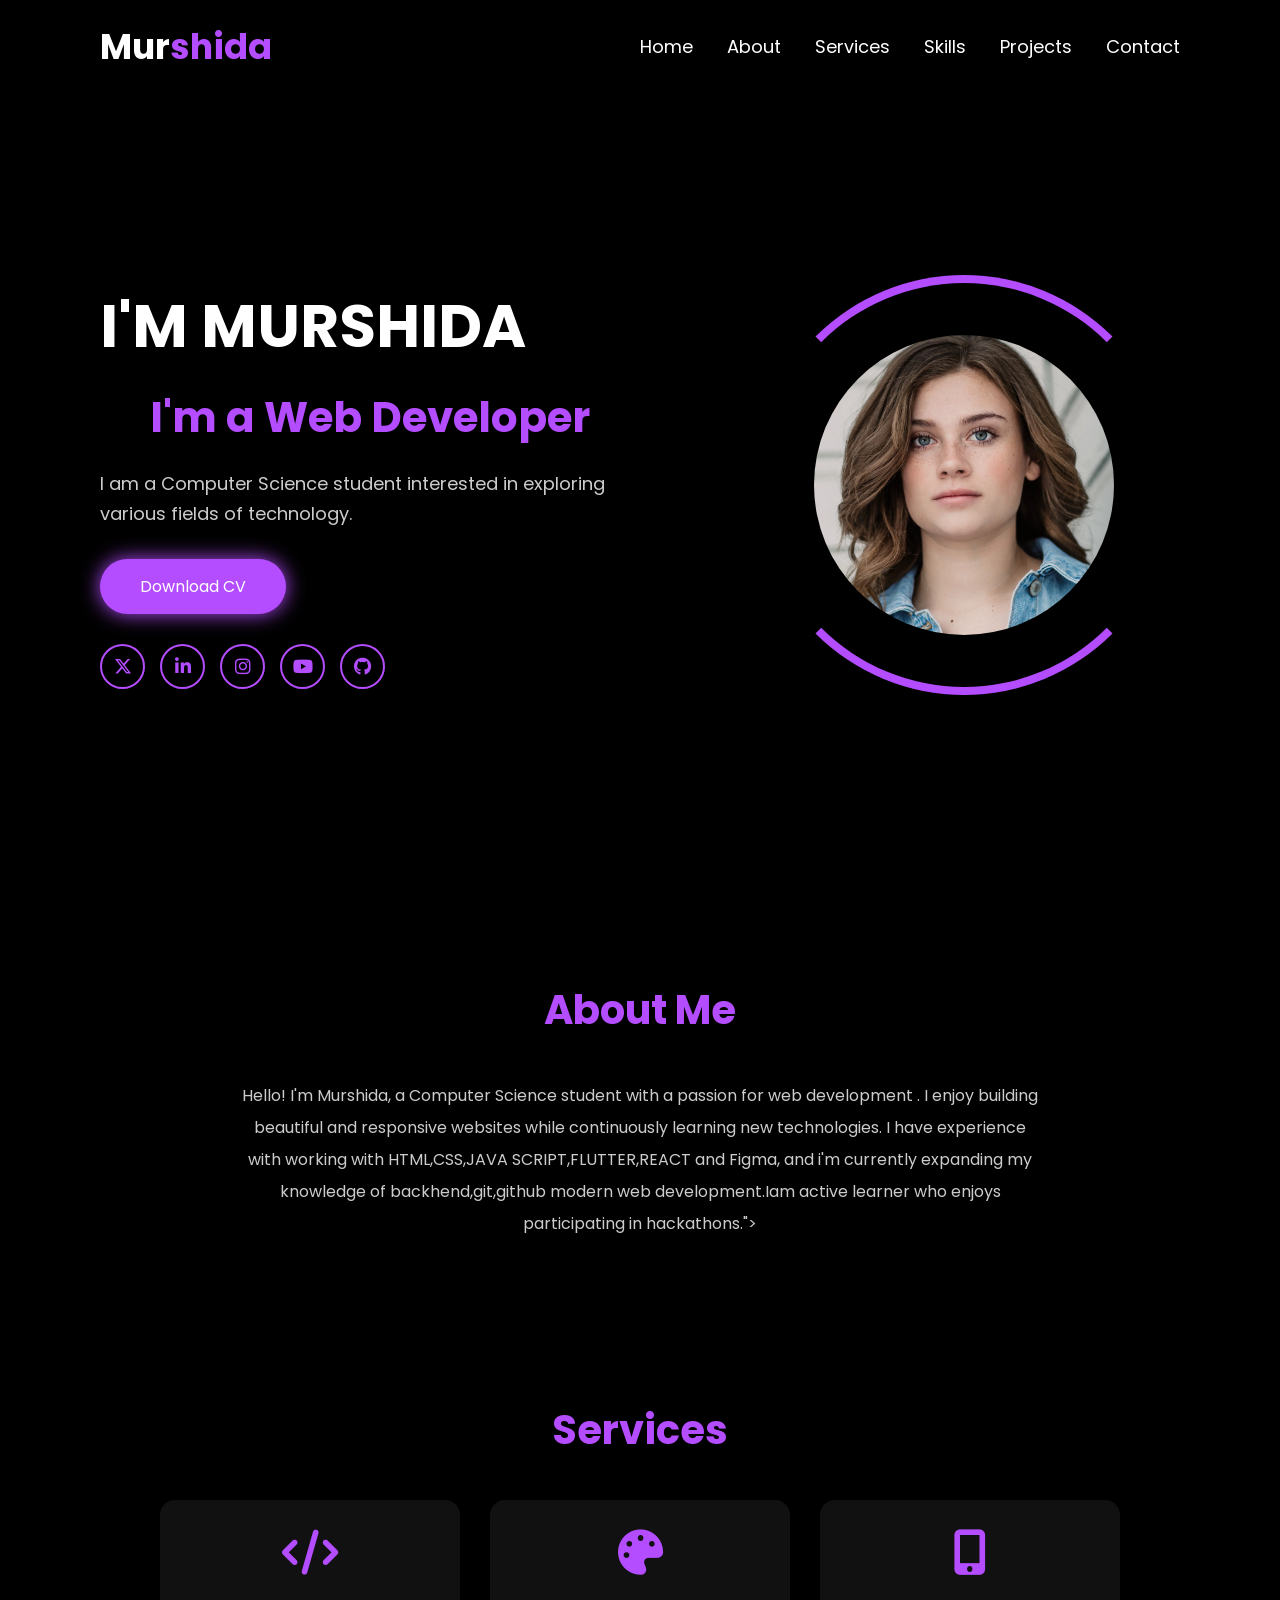
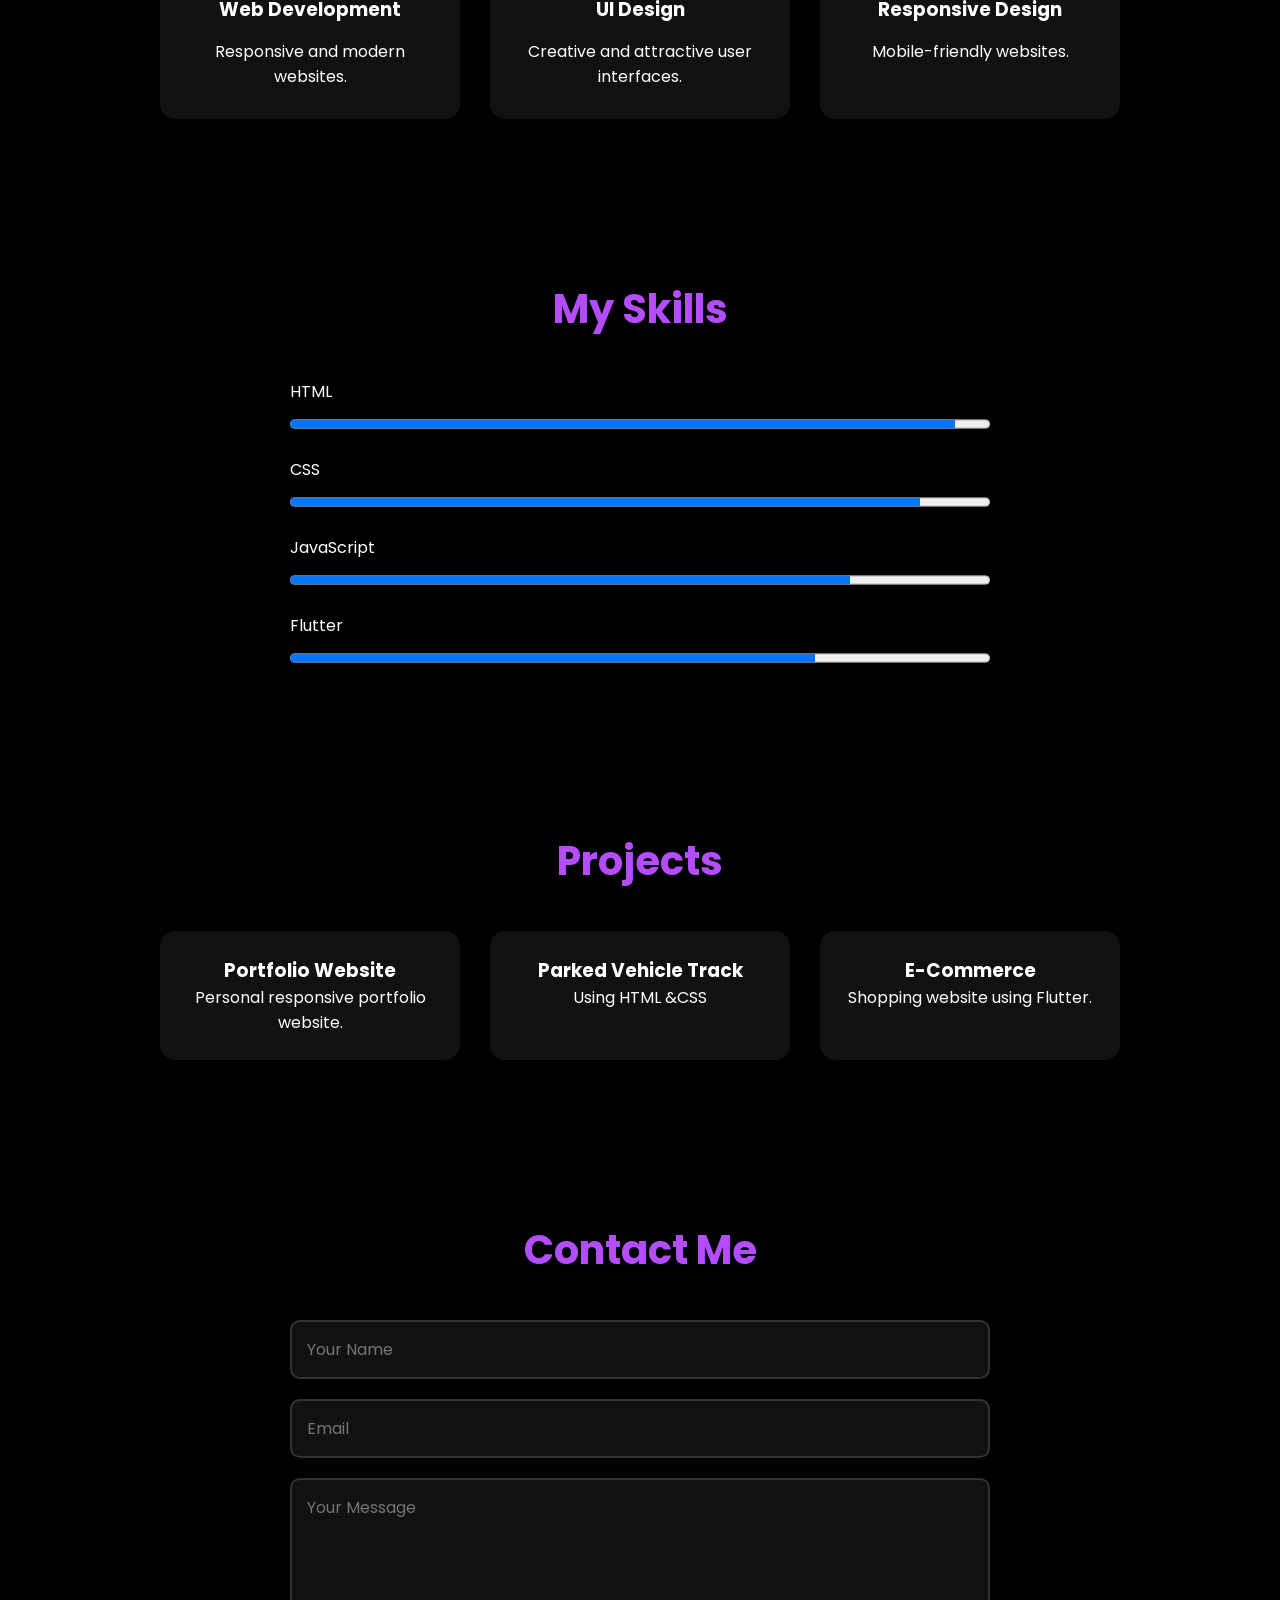
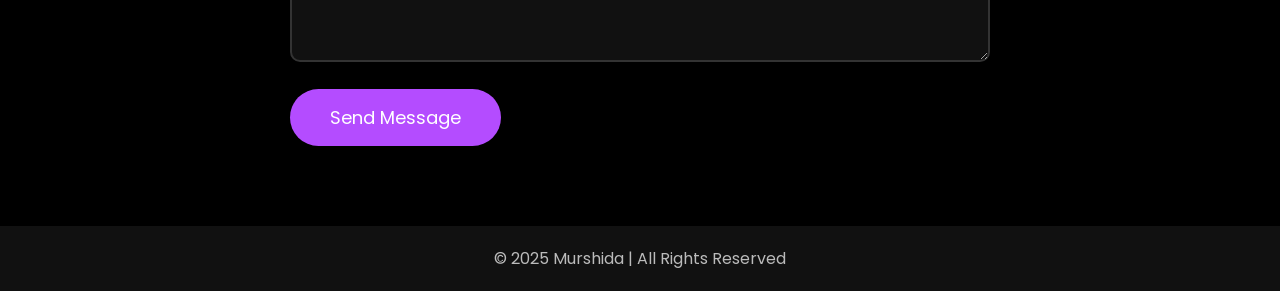
<file: index.html>
<!DOCTYPE html>
<html lang="en">
<head>
    <meta charset="UTF-8">
    <meta name="viewport" content="width=device-width, initial-scale=1.0">
    <title>My Portfolio</title>

    <!-- CSS -->
    <link rel="stylesheet" href="port.css">

    <!-- Google Fonts -->
    <link href="https://fonts.googleapis.com/css2?family=Poppins:wght@300;400;500;600;700&display=swap" rel="stylesheet">

    <!-- Font Awesome -->
    <link rel="stylesheet"
    href="https://cdnjs.cloudflare.com/ajax/libs/font-awesome/6.5.2/css/all.min.css">
</head>
<body>

<!-- ================= NAVBAR ================= -->

<header>

    <div class="logo">
        Mur<span>shida</span>
    </div>

    <nav>

        <a href="#home">Home</a>
        <a href="#about">About</a>
        <a href="#services">Services</a>
        <a href="#skills">Skills</a>
        <a href="#projects">Projects</a>
        <a href="#contact">Contact</a>

    </nav>

</header>

<!-- ================= HOME ================= -->

<section class="home" id="home">

    <div class="home-text">

        <h1>I'M MURSHIDA</h1>

        <h2>I'm a <span>Web Developer</span></h2>

        <p>
            I am a Computer Science student interested in exploring various fields of technology.
           
        </p>

        <a href="resume.pdf" class="btn" download>
            Download CV
        </a>

        <div class="social-icons">

            <a href="#">
                <i class="fa-brands fa-x-twitter"></i>
            </a>

            <a href="#">
                <i class="fa-brands fa-linkedin-in"></i>
            </a>

            <a href="#">
                <i class="fa-brands fa-instagram"></i>
            </a>

            <a href="#">
                <i class="fa-brands fa-youtube"></i>
            </a>

            <a href="#">
                <i class="fa-brands fa-github"></i>
            </a>

        </div>

    </div>

    <div class="home-image">

        <div class="circle"></div>

        <img src="PROFILE" alt="Profile">

    </div>

</section>

<!-- ================= ABOUT ================= -->

<section id="about" class="about">

    <h2>About Me</h2>

    <p>

        Hello! I'm Murshida, a Computer Science student with a passion
        for web development . I enjoy building beautiful
        and responsive websites while continuously learning new
        technologies. I have experience with working with HTML,CSS,JAVA SCRIPT,FLUTTER,REACT and Figma, and i'm currently expanding my knowledge of backhend,git,github modern web development.Iam active learner who enjoys participating in hackathons."></div>

    </p>

</section>

<!-- ================= SERVICES ================= -->

<section id="services" class="services">

    <h2>Services</h2>

    <div class="service-container">

        <div class="service-box">
            <i class="fa-solid fa-code"></i>
            <h3>Web Development</h3>
            <p>Responsive and modern websites.</p>
        </div>

        <div class="service-box">
            <i class="fa-solid fa-palette"></i>
            <h3>UI Design</h3>
            <p>Creative and attractive user interfaces.</p>
        </div>

        <div class="service-box">
            <i class="fa-solid fa-mobile-screen-button"></i>
            <h3>Responsive Design</h3>
            <p>Mobile-friendly websites.</p>
        </div>

    </div>

</section>

<!-- ================= SKILLS ================= -->

<section id="skills" class="skills">

    <h2>My Skills</h2>

    <div class="skill">

        <p>HTML</p>
        <progress value="95" max="100"></progress>

        <p>CSS</p>
        <progress value="90" max="100"></progress>

        <p>JavaScript</p>
        <progress value="80" max="100"></progress>

        <p>Flutter</p>
        <progress value="75" max="100"></progress>

    </div>

</section>

<!-- ================= PROJECTS ================= -->

<section id="projects" class="projects">

    <h2>Projects</h2>

    <div class="project-container">

        <div class="project-box">
            <h3>Portfolio Website</h3>
            <p>Personal responsive portfolio website.</p>
        </div>

        <div class="project-box">
            <h3>Parked Vehicle Track</h3>
            <p>Using HTML &CSS</p>
        </div>

        <div class="project-box">
            <h3>E-Commerce</h3>
            <p>Shopping website using Flutter.</p>
        </div>

    </div>

</section>

<!-- ================= CONTACT ================= -->

<section id="contact" class="contact">

    <h2>Contact Me</h2>

    <form>

        <input type="text" placeholder="Your Name" required>

        <input type="email" placeholder="Email" required>

        <textarea rows="6" placeholder="Your Message"></textarea>

        <button type="submit">Send Message</button>

    </form>

</section>

<!-- ================= FOOTER ================= -->

<footer>

    <p>
        © 2025 Murshida | All Rights Reserved
    </p>

</footer>

</body>
</html>
</file>
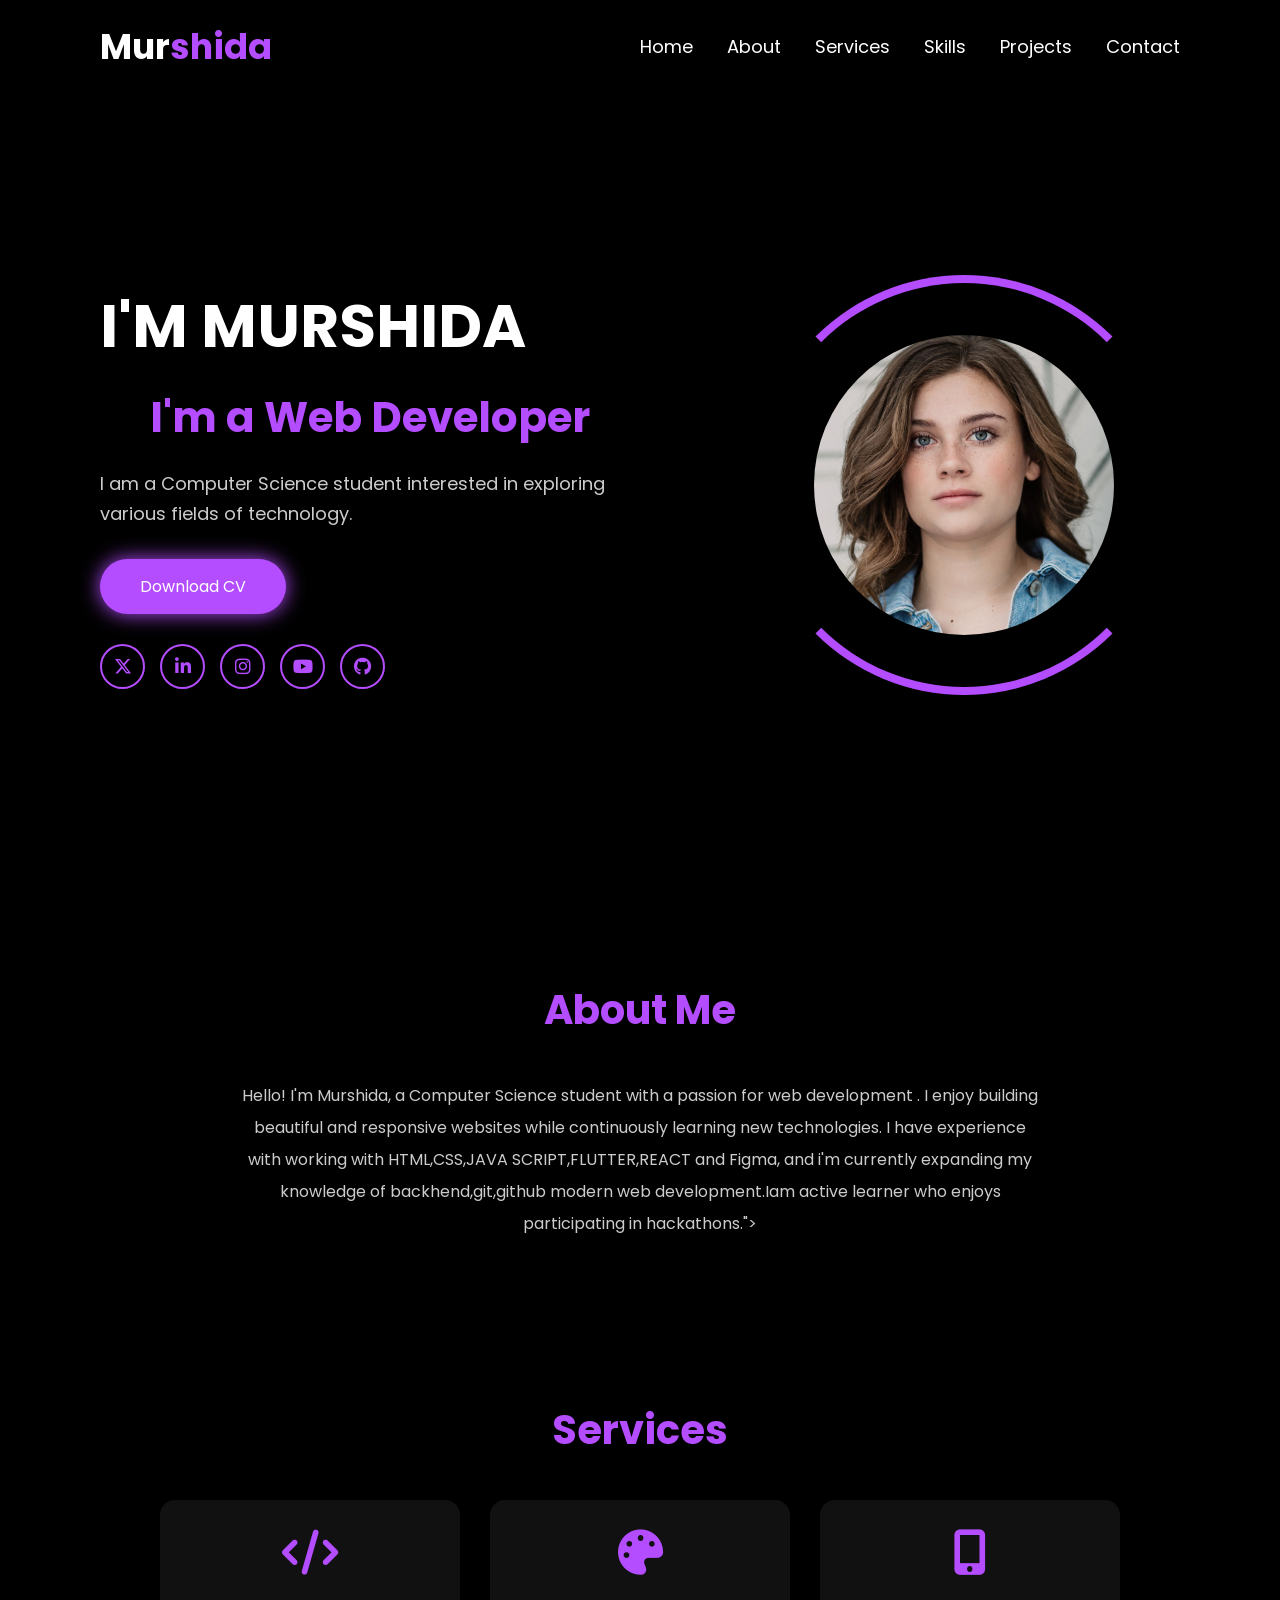
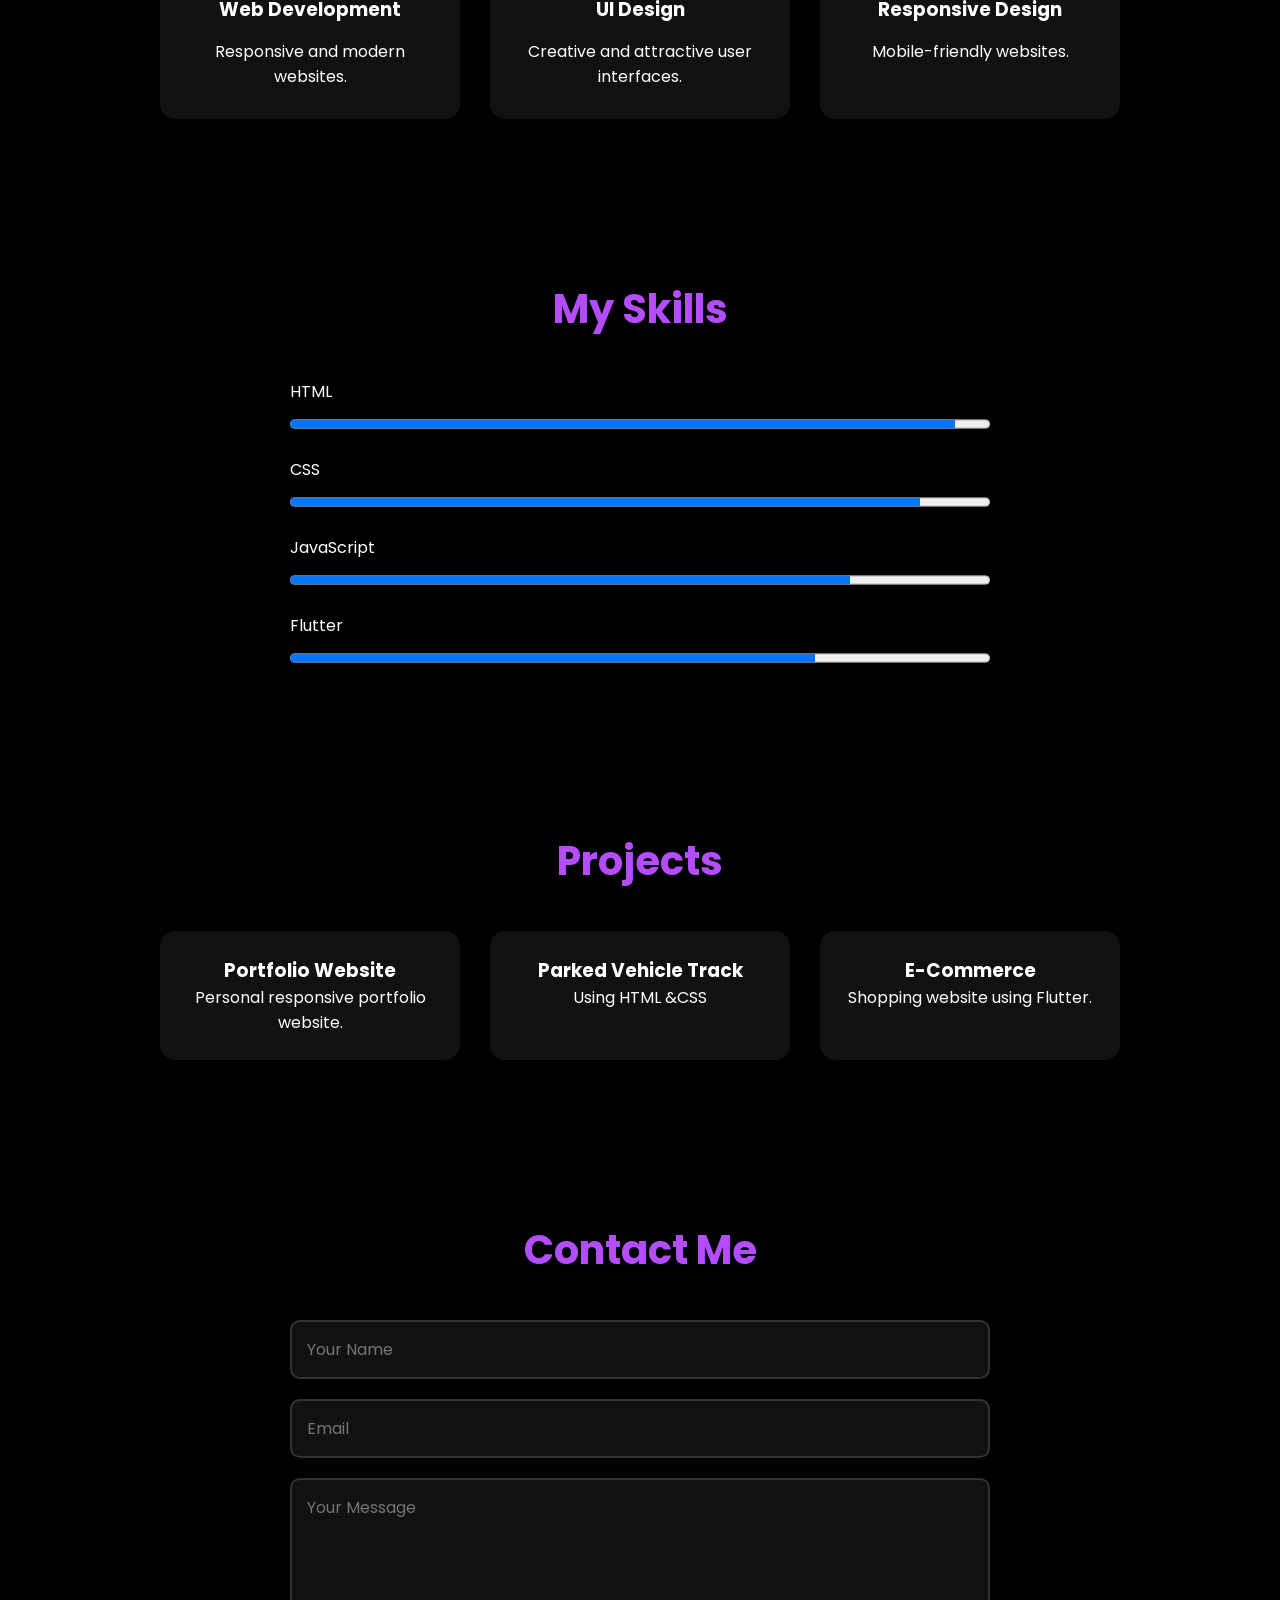
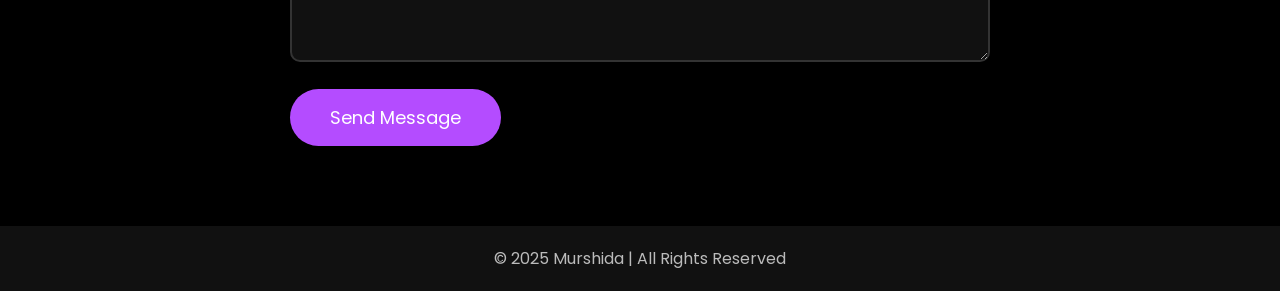
<file: port.html>
<!DOCTYPE html>
<html lang="en">
<head>
    <meta charset="UTF-8">
    <meta name="viewport" content="width=device-width, initial-scale=1.0">
    <title>My Portfolio</title>

    <!-- CSS -->
    <link rel="stylesheet" href="port.css">

    <!-- Google Fonts -->
    <link href="https://fonts.googleapis.com/css2?family=Poppins:wght@300;400;500;600;700&display=swap" rel="stylesheet">

    <!-- Font Awesome -->
    <link rel="stylesheet"
    href="https://cdnjs.cloudflare.com/ajax/libs/font-awesome/6.5.2/css/all.min.css">
</head>
<body>

<!-- ================= NAVBAR ================= -->

<header>

    <div class="logo">
        Mur<span>shida</span>
    </div>

    <nav>

        <a href="#home">Home</a>
        <a href="#about">About</a>
        <a href="#services">Services</a>
        <a href="#skills">Skills</a>
        <a href="#projects">Projects</a>
        <a href="#contact">Contact</a>

    </nav>

</header>

<!-- ================= HOME ================= -->

<section class="home" id="home">

    <div class="home-text">

        <h1>I'M MURSHIDA</h1>

        <h2>I'm a <span>Web Developer</span></h2>

        <p>
            I am a Computer Science student interested in exploring various fields of technology.
           
        </p>

        <a href="resume.pdf" class="btn" download>
            Download CV
        </a>

        <div class="social-icons">

            <a href="#">
                <i class="fa-brands fa-x-twitter"></i>
            </a>

            <a href="#">
                <i class="fa-brands fa-linkedin-in"></i>
            </a>

            <a href="#">
                <i class="fa-brands fa-instagram"></i>
            </a>

            <a href="#">
                <i class="fa-brands fa-youtube"></i>
            </a>

            <a href="#">
                <i class="fa-brands fa-github"></i>
            </a>

        </div>

    </div>

    <div class="home-image">

        <div class="circle"></div>

        <img src="PROFILE" alt="Profile">

    </div>

</section>

<!-- ================= ABOUT ================= -->

<section id="about" class="about">

    <h2>About Me</h2>

    <p>

        Hello! I'm Murshida, a Computer Science student with a passion
        for web development . I enjoy building beautiful
        and responsive websites while continuously learning new
        technologies. I have experience with working with HTML,CSS,JAVA SCRIPT,FLUTTER,REACT and Figma, and i'm currently expanding my knowledge of backhend,git,github modern web development.Iam active learner who enjoys participating in hackathons."></div>

    </p>

</section>

<!-- ================= SERVICES ================= -->

<section id="services" class="services">

    <h2>Services</h2>

    <div class="service-container">

        <div class="service-box">
            <i class="fa-solid fa-code"></i>
            <h3>Web Development</h3>
            <p>Responsive and modern websites.</p>
        </div>

        <div class="service-box">
            <i class="fa-solid fa-palette"></i>
            <h3>UI Design</h3>
            <p>Creative and attractive user interfaces.</p>
        </div>

        <div class="service-box">
            <i class="fa-solid fa-mobile-screen-button"></i>
            <h3>Responsive Design</h3>
            <p>Mobile-friendly websites.</p>
        </div>

    </div>

</section>

<!-- ================= SKILLS ================= -->

<section id="skills" class="skills">

    <h2>My Skills</h2>

    <div class="skill">

        <p>HTML</p>
        <progress value="95" max="100"></progress>

        <p>CSS</p>
        <progress value="90" max="100"></progress>

        <p>JavaScript</p>
        <progress value="80" max="100"></progress>

        <p>Flutter</p>
        <progress value="75" max="100"></progress>

    </div>

</section>

<!-- ================= PROJECTS ================= -->

<section id="projects" class="projects">

    <h2>Projects</h2>

    <div class="project-container">

        <div class="project-box">
            <h3>Portfolio Website</h3>
            <p>Personal responsive portfolio website.</p>
        </div>

        <div class="project-box">
            <h3>Parked Vehicle Track</h3>
            <p>Using HTML &CSS</p>
        </div>

        <div class="project-box">
            <h3>E-Commerce</h3>
            <p>Shopping website using Flutter.</p>
        </div>

    </div>

</section>

<!-- ================= CONTACT ================= -->

<section id="contact" class="contact">

    <h2>Contact Me</h2>

    <form>

        <input type="text" placeholder="Your Name" required>

        <input type="email" placeholder="Email" required>

        <textarea rows="6" placeholder="Your Message"></textarea>

        <button type="submit">Send Message</button>

    </form>

</section>

<!-- ================= FOOTER ================= -->

<footer>

    <p>
        © 2025 Murshida | All Rights Reserved
    </p>

</footer>

</body>
</html>
</file>
<file: port.css>
/* Google Font */
@import url('https://fonts.googleapis.com/css2?family=Poppins:wght@300;400;500;600;700&display=swap');

*{
    margin:0;
    padding:0;
    box-sizing:border-box;
    font-family:'Poppins',sans-serif;
    scroll-behavior:smooth;
}

body{
    background:#000;
    color:#fff;
}

/* ================= HEADER ================= */

header{
    width:100%;
    position:fixed;
    top:0;
    left:0;
    display:flex;
    justify-content:space-between;
    align-items:center;
    padding:20px 100px;
    background:#000;
    z-index:1000;
}

.logo{
    font-size:35px;
    font-weight:bold;
    color:#fff;
}

.logo span{
    color:#b44cff;
}

nav a{
    color:white;
    text-decoration:none;
    margin-left:30px;
    font-size:18px;
    transition:.3s;
}

nav a:hover{
    color:#b44cff;
}

/* ================= HOME ================= */

.home{
    display:flex;
    justify-content:space-between;
    align-items:center;
    min-height:100vh;
    padding:120px 100px 50px;
}

.home-text{
    width:50%;
}

.home-text h1{
    font-size:60px;
    margin-bottom:15px;
}

.home-text h2{
    font-size:42px;
    margin-bottom:20px;
}

.home-text h2 span{
    color:#b44cff;
}

.home-text p{
    color:#ccc;
    font-size:18px;
    line-height:30px;
    margin-bottom:30px;
}

/* Button */

.btn{
    display:inline-block;
    padding:15px 40px;
    background:#b44cff;
    color:#fff;
    text-decoration:none;
    border-radius:30px;
    box-shadow:0 0 20px #b44cff;
    transition:.4s;
}

.btn:hover{
    transform:scale(1.05);
}

/* Social Icons */

.social-icons{
    display:flex;
    gap:15px;
    margin-top:30px;
}

.social-icons a{
    width:45px;
    height:45px;
    border:2px solid #b44cff;
    border-radius:50%;
    display:flex;
    justify-content:center;
    align-items:center;
    color:#b44cff;
    text-decoration:none;
    font-size:18px;
    transition:.4s;
}

.social-icons a:hover{
    background:#b44cff;
    color:white;
    box-shadow:0 0 15px #b44cff;
}

/* Image */

.home-image{
    width:40%;
    display:flex;
    justify-content:center;
    align-items:center;
    position:relative;
}

.circle{
    width:420px;
    height:420px;
    border-radius:50%;
    border-top:8px solid #b44cff;
    border-bottom:8px solid #b44cff;
    border-left:8px solid transparent;
    border-right:8px solid transparent;
    animation:rotate 6s linear infinite;
}

.home-image img{
    width:300px;
    position:absolute;
    border-radius:50%;
}

@keyframes rotate{

100%{
transform:rotate(360deg);
}

}

/* ================= SECTIONS ================= */

section{
    padding:80px 100px;
}

section h2{
    text-align:center;
    font-size:40px;
    color:#b44cff;
    margin-bottom:40px;
}

/* About */

.about p{
    max-width:800px;
    margin:auto;
    text-align:center;
    line-height:32px;
    color:#ccc;
}

/* Services */

.service-container{
    display:flex;
    gap:30px;
    justify-content:center;
    flex-wrap:wrap;
}

.service-box{
    width:300px;
    padding:30px;
    text-align:center;
    background:#111;
    border-radius:15px;
    transition:.4s;
}

.service-box:hover{
    transform:translateY(-10px);
    box-shadow:0 0 20px #b44cff;
}

.service-box i{
    font-size:45px;
    color:#b44cff;
    margin-bottom:20px;
}

.service-box h3{
    margin-bottom:15px;
}

/* Skills */

.skill{
    max-width:700px;
    margin:auto;
}

.skill p{
    margin-top:20px;
    margin-bottom:8px;
}

progress{
    width:100%;
    height:18px;
}

/* Projects */

.project-container{
    display:flex;
    gap:30px;
    justify-content:center;
    flex-wrap:wrap;
}

.project-box{
    width:300px;
    background:#111;
    padding:25px;
    border-radius:15px;
    text-align:center;
    transition:.4s;
}

.project-box:hover{
    transform:translateY(-10px);
    box-shadow:0 0 20px #b44cff;
}

/* Contact */

form{
    max-width:700px;
    margin:auto;
}

form input,
form textarea{
    width:100%;
    margin-bottom:20px;
    padding:15px;
    background:#111;
    border:2px solid #333;
    color:white;
    border-radius:10px;
    font-size:16px;
}

form input:focus,
form textarea:focus{
    border-color:#b44cff;
    outline:none;
}

form button{
    padding:15px 40px;
    border:none;
    background:#b44cff;
    color:white;
    font-size:18px;
    border-radius:30px;
    cursor:pointer;
    transition:.4s;
}

form button:hover{
    transform:scale(1.05);
}

/* Footer */

footer{
    background:#111;
    text-align:center;
    padding:20px;
    color:#bbb;
}

/* Responsive */

@media(max-width:992px){

header{
padding:20px;
flex-direction:column;
}

nav{
margin-top:15px;
}

.home{
flex-direction:column-reverse;
text-align:center;
padding:140px 20px 50px;
}

.home-text{
width:100%;
}

.home-image{
width:100%;
margin-bottom:50px;
}

.circle{
width:300px;
height:300px;
}

.home-image img{
width:220px;
}

section{
padding:60px 20px;
}

.service-container,
.project-container{
flex-direction:column;
align-items:center;
}

}
</file>
